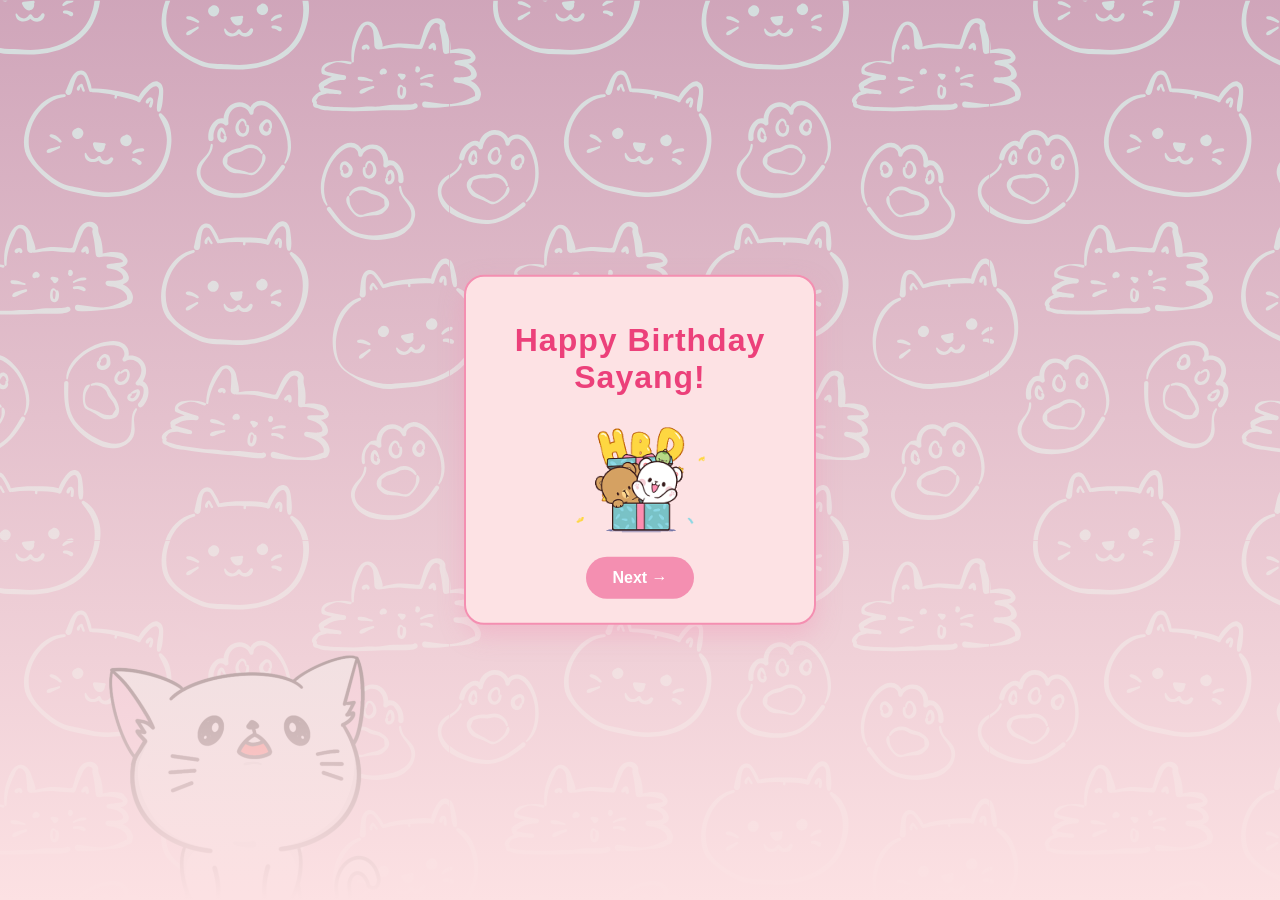
<file: index.html>
<html lang="en">
<head>
    <meta charset="UTF-8">
    <meta name="viewport" content="width=device-width, initial-scale=1.0">
    <title>HBD Sayangg</title>
    <link rel="stylesheet" href="style.css">
</head>
<body class ="body">
    <div id="emoji-layer"></div>
    <div class="center-container">
        <div class="title">
            <h1>Happy Birthday Sayang!</h1>
        </div>
        <img src="Milk and Mocha HBD.gif" alt="">
        <br>
        <div class="btn-group">
            <a class="a" href="OurMemories.html">
                <button class="btn-next-icon">
                    <span>Next →</span>
                </button>
            </a>
        </div>
    </div>
</body>
</html>
</file>
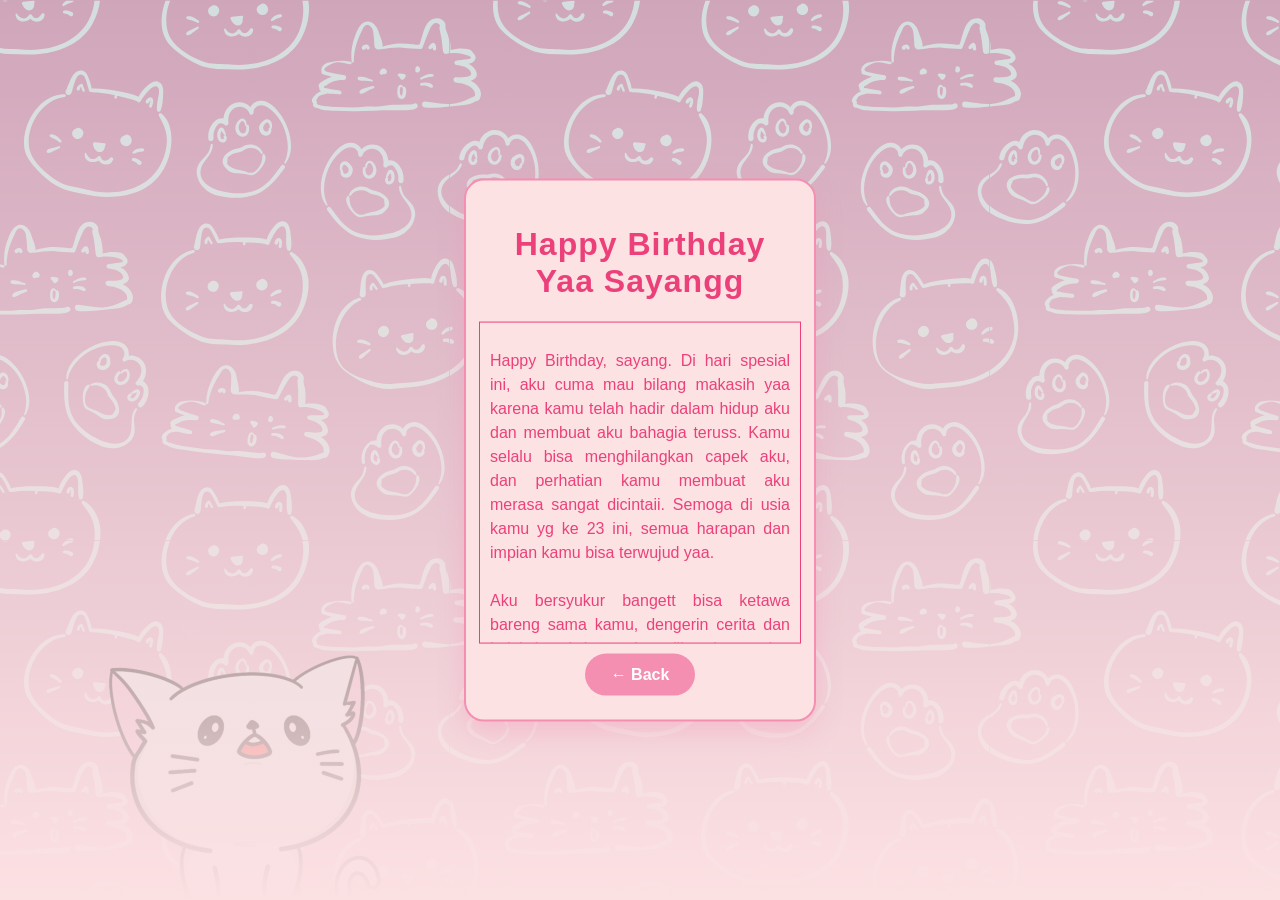
<file: Letter.html>
<html lang="en">
<head>
    <meta charset="UTF-8">
    <meta name="viewport" content="width=device-width, initial-scale=1.0">
    <title>HBD Sayangg</title>
    <link rel="stylesheet" href="style.css">
</head>
<body class="body">
    <div id="emoji-layer"></div>
    <div class="center-container">
        <div class="title">
            <h1>Happy Birthday Yaa Sayangg</h1>
        </div>
        <div class="letter">
            <p class="text">Happy Birthday, sayang. Di hari spesial ini, aku cuma mau bilang makasih yaa karena kamu telah hadir dalam hidup aku dan membuat aku bahagia teruss. Kamu selalu bisa menghilangkan capek aku, dan perhatian kamu membuat aku merasa sangat dicintaii. Semoga di usia kamu yg ke 23 ini, semua harapan dan impian kamu bisa terwujud yaa.
                <br><br>
                Aku bersyukur bangett bisa ketawa bareng sama kamu, dengerin cerita dan keluh kesah kamu, kesedihan kamu, dan juga perhatian kamuu itu berharga banget menurut akuu. Setiap saat bersama kamu itu kenangan yang ga mau aku lupain. Semoga gaada hal yg bikin hubungan kita jadi buruk yaa, semoga kita bisa bareng teruss.
                <br><br>
                Makasih ya telah menjadi bagian terpenting dalam hidup aku, and remember that i always love youu. </p>
        </div>
        <div class="btn-group">
            <a class="a" href="LetterForU.html">
                <button class="btn-back-icon">
                    <span>← Back</span>
                </button>
            </a>
        </div>
    </div>
</body>

</html>
</file>
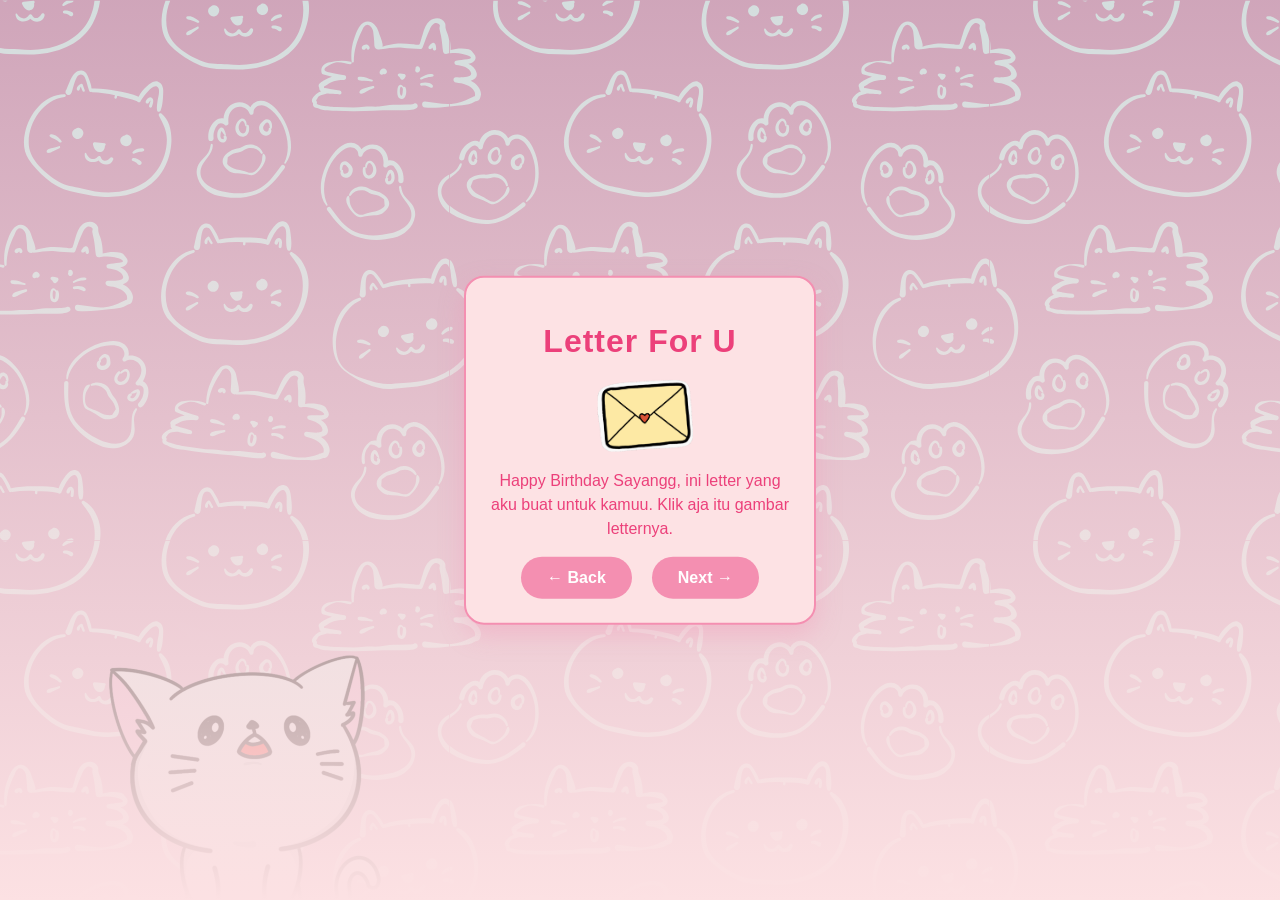
<file: LetterForU.html>
<html lang="en">
<head>
    <meta charset="UTF-8">
    <meta name="viewport" content="width=device-width, initial-scale=1.0">
    <title>HBD Sayangg</title>
    <link rel="stylesheet" href="style.css">
</head>
<body class="body">
    <div id="emoji-layer"></div>
    <div class="center-container">
        <div class="title">
            <h1>Letter For U</h1>
        </div>
        <a class="a" href="Letter.html">
            <button class="btn-letter">
                <img src="letter.gif" alt="">
            </button>
        </a>
        <div class="text-content">
            <p>Happy Birthday Sayangg, ini letter yang aku buat untuk kamuu. Klik aja itu gambar letternya. </p>
        </div>
        <div class="btn-group">
            <a class="a" href="OurMemories.html">
                <button class="btn-back-icon">
                    <span>← Back</span>
                </button>
            </a>
            <a class="a" href="Surprise.html">
                <button class="btn-next-icon">
                    <span>Next →</span>
                </button>
            </a>
        </div>
    </div>
</body>
</html>
</file>
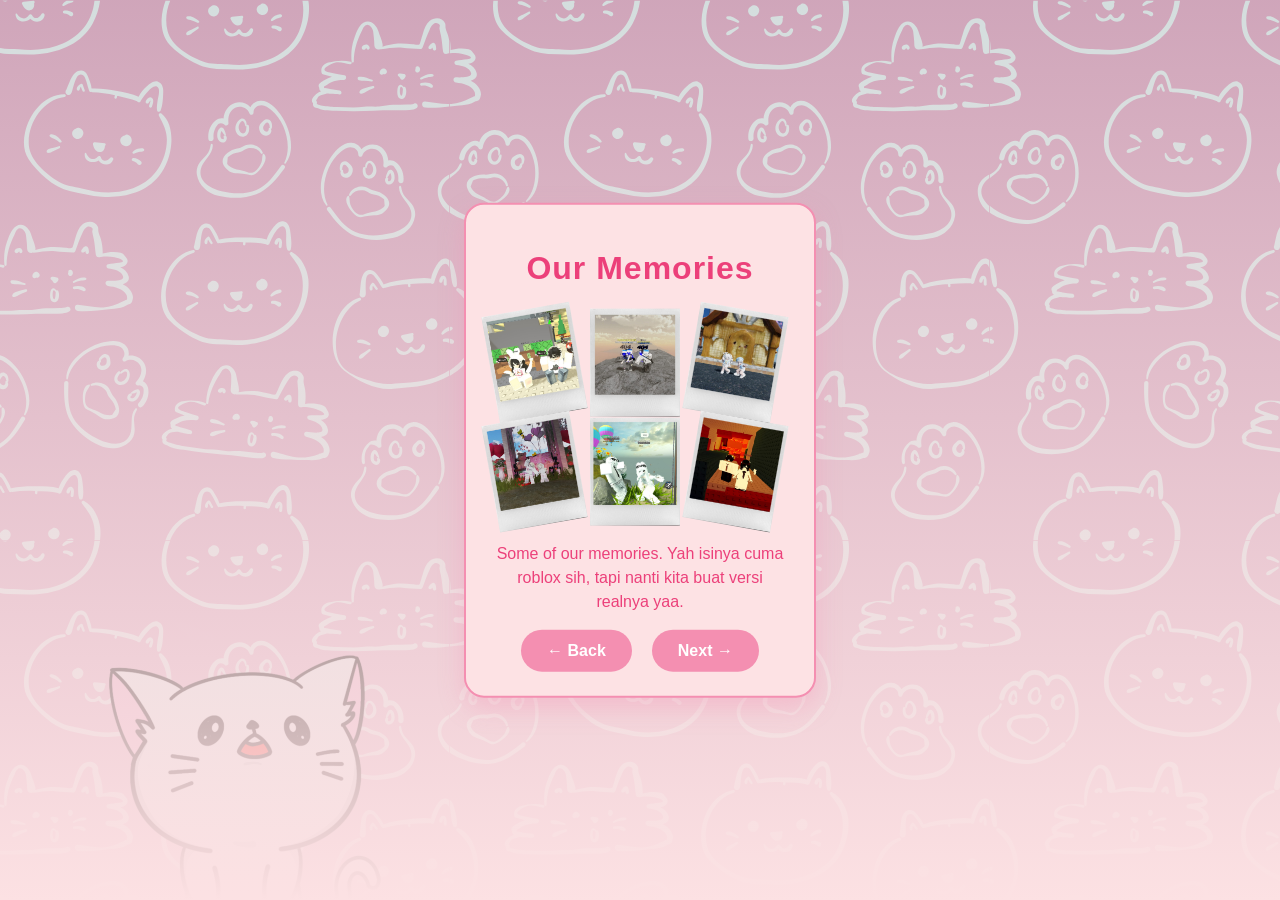
<file: OurMemories.html>
<html lang="en">
<head>
    <meta charset="UTF-8">
    <meta name="viewport" content="width=device-width, initial-scale=1.0">
    <title>HBD Sayangg</title>
    <link rel="stylesheet" href="style.css">
</head>
<body class="body">
    <div id="emoji-layer"></div>
    <div class="center-container">
        <div class="title">
            <h1>Our Memories</h1>
        </div>
        <div class="grid">
            <img class="Col1" src="OurPic1.jpeg" alt="">
            <img class="Col2" src="OurPic2.jpeg" alt="">
            <img class="Col3" src="OurPic3.jpeg" alt="">
            <img class="Col1" src="OurPic4.jpeg" alt="">
            <img class="Col2" src="OurPic5.jpeg" alt="">
            <img class="Col3" src="OurPic6.jpeg" alt="">
        </div>
        <div class="text-content">
            <p>Some of our memories. Yah isinya cuma roblox sih, tapi nanti kita buat versi realnya yaa.</p>
        </div>
        <div class="btn-group">
            <a class="a" href="index.html">
                <button class="btn-back-icon">
                    <span>← Back</span>
                </button>
            </a>
            <a class="a" href="LetterForU.html">
                <button class="btn-next-icon">
                    <span>Next →</span>
                </button>
            </a>
        </div>
    </div>
</body>
</html>
</file>
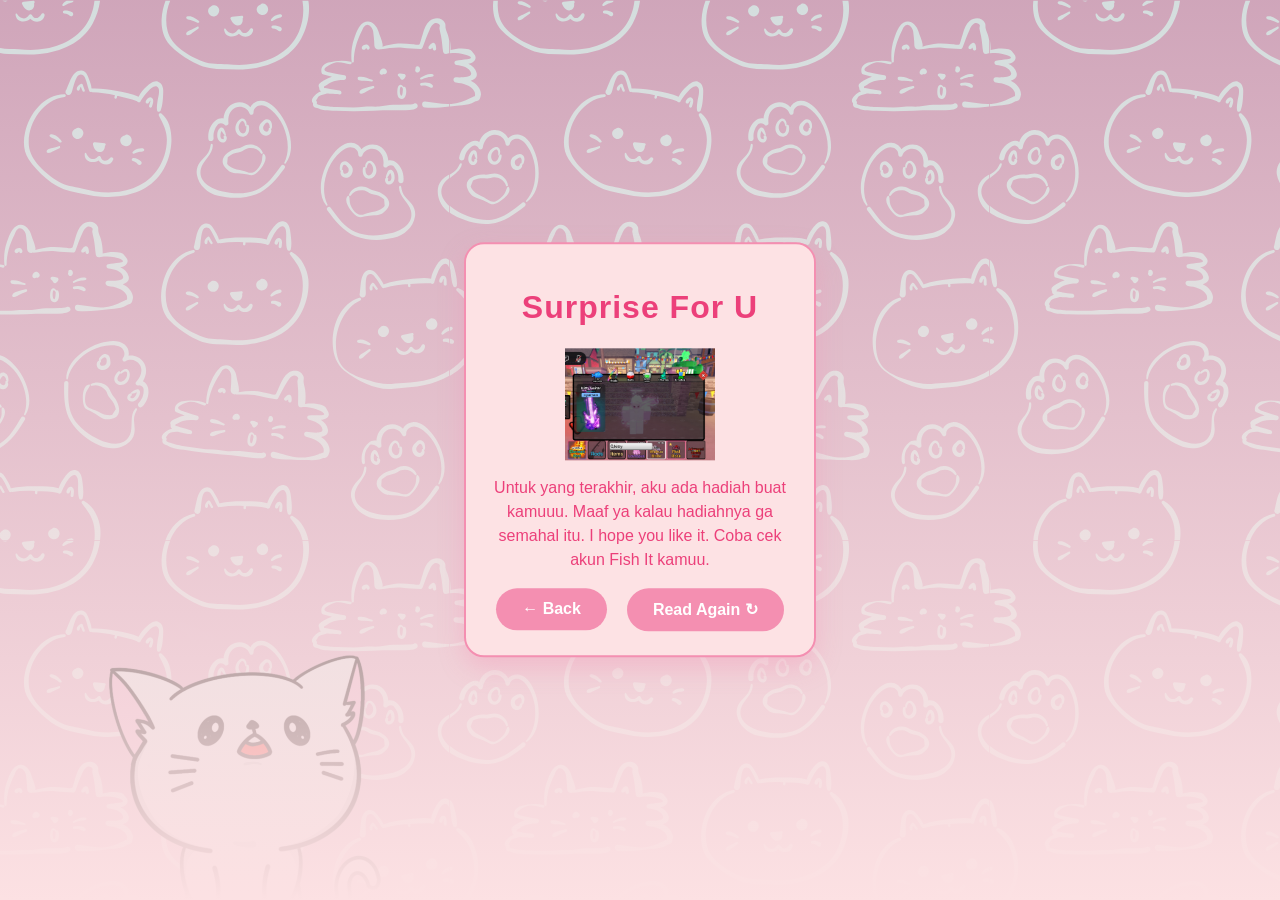
<file: Surprise.html>
<html lang="en">
<head>
    <meta charset="UTF-8">
    <meta name="viewport" content="width=device-width, initial-scale=1.0">
    <title>HBD Sayangg</title>
    <link rel="stylesheet" href="style.css">
</head>
<body class="body">
    <div id="emoji-layer"></div>
    <div class="center-container">
        <div class="title">
            <h1>Surprise For U</h1>
        </div>
        <img src="Hadiah.png" alt="Hadiah">
        <div class="text-content">
            <p>Untuk yang terakhir, aku ada hadiah buat kamuuu. Maaf ya kalau hadiahnya ga semahal itu. I hope you like it. Coba cek akun Fish It kamuu. </p>
        </div>
        <div class="btn-group">
            <a class="a" href="LetterForU.html">
                <button class="btn-back-icon">
                    <span>← Back</span>
                </button>
            </a>
            <a class="a" href="index.html">
                <button class="btn-next-icon">
                    <span>Read Again ↻</span>
                </button>
            </a>
        </div>
    </div>
</body>
</html>
</file>
<file: style.css>
.a {
    text-decoration: none;
}

.body {
    background-size: cover;       
    background-position: center;  
    background-repeat: no-repeat; 
    height: 100vh;
    margin: 0;
    background: 
        linear-gradient(rgba(0,0,0,0.1), rgb(252, 225, 227)),
        url("Pink Cat Background.png");
}

.center-container {
    position: fixed;
    top: 50%;
    left: 50%;
    transform: translate(-50%, -50%);
    display: flex;
    justify-content: center;
    align-items: center;
    flex-direction: column;
    background-color: #FDE2E4;
    border: 2px solid #F48FB1;
    border-radius: 20px;
    padding: 24px;
    width: 90%;
    max-width: 300px;
    text-align: center;
    box-shadow: 0 10px 25px rgba(244, 143, 177, 0.35);
    opacity: 0;
    animation: fadeInContainer 0.8s ease forwards;
}

.container, header, nav, footer {
    position: relative;
    z-index: 5;
}

@keyframes fadeInContainer {
    from {
        opacity: 0;
        transform: translate(-50%, -45%);
    }
    to {
        opacity: 1;
        transform: translate(-50%, -50%);
    }
}

.center-container:hover {
    border-color: #EC407A; 
    box-shadow: 0 15px 35px rgba(236, 64, 122, 0.45);
    transform: translate(-50%, -50%); 
}

.title {
    display: flex;
    justify-content: center; 
    align-items: center;    
    color: #EC407A;
    font-family: "Poppins", sans-serif;
    font-weight: 600;
    letter-spacing: 1px;
}

.text-content {
    color: #EC407A;
    font-family: "Poppins", sans-serif;
    font-size: 16px;
    line-height: 1.5;
}

.letter p {
    text-align: justify;
}

.letter {
    color: #EC407A;
    font-family: "Poppins", sans-serif;
    font-size: 16px;
    line-height: 1.5;
    width: 300px;
    height: 300px;
    border: 1px solid #ec407a;
    padding: 10px;
    overflow-y: auto;
    margin-bottom: 10px;
}

.btn-group {
    display: flex;
    gap: 20px; 
}

.btn-next-icon {
    background-color: #F48FB1;
    color: white;
    border: none;
    padding: 12px 26px;
    border-radius: 30px;
    font-size: 16px;
    font-weight: 600;
    cursor: pointer;
    display: flex;
    align-items: center;
    gap: 8px;
}

.btn-next-icon:hover {
    transition: translate(-5%, -5%);
}

.btn-next-icon span {
    transition: transform 0.3s;
}

.btn-next-icon:hover span {
    transform: translateX(5px);
}

.btn-back-icon {
    background-color: #F48FB1;
    color: white;
    border: none;
    padding: 12px 26px;
    border-radius: 30px;
    font-size: 16px;
    font-weight: 600;
    cursor: pointer;
    display: flex;
    align-items: center;
    gap: 8px;
}

.btn-back-icon span {
    transition: transform 0.3s;
}

.btn-back-icon:hover span {
    transform: translateX(-5px);
}

.grid {
    display: grid;
    grid-template-columns: repeat(3, 1fr); 
    gap: 1px; 
}

.Col1 {
    max-width: 90%;
    transform: rotate(-10deg);
}

.Col2 {
    max-width: 90%;
}

.Col3 {
    max-width: 90%;
    transform: rotate(10deg);
}

img {
    max-width: 50%;
}

.btn-letter {
    background-color: transparent;
    border: none;
    cursor: pointer;
    margin-top: -25px;
    width: 75%;
}
</file>
